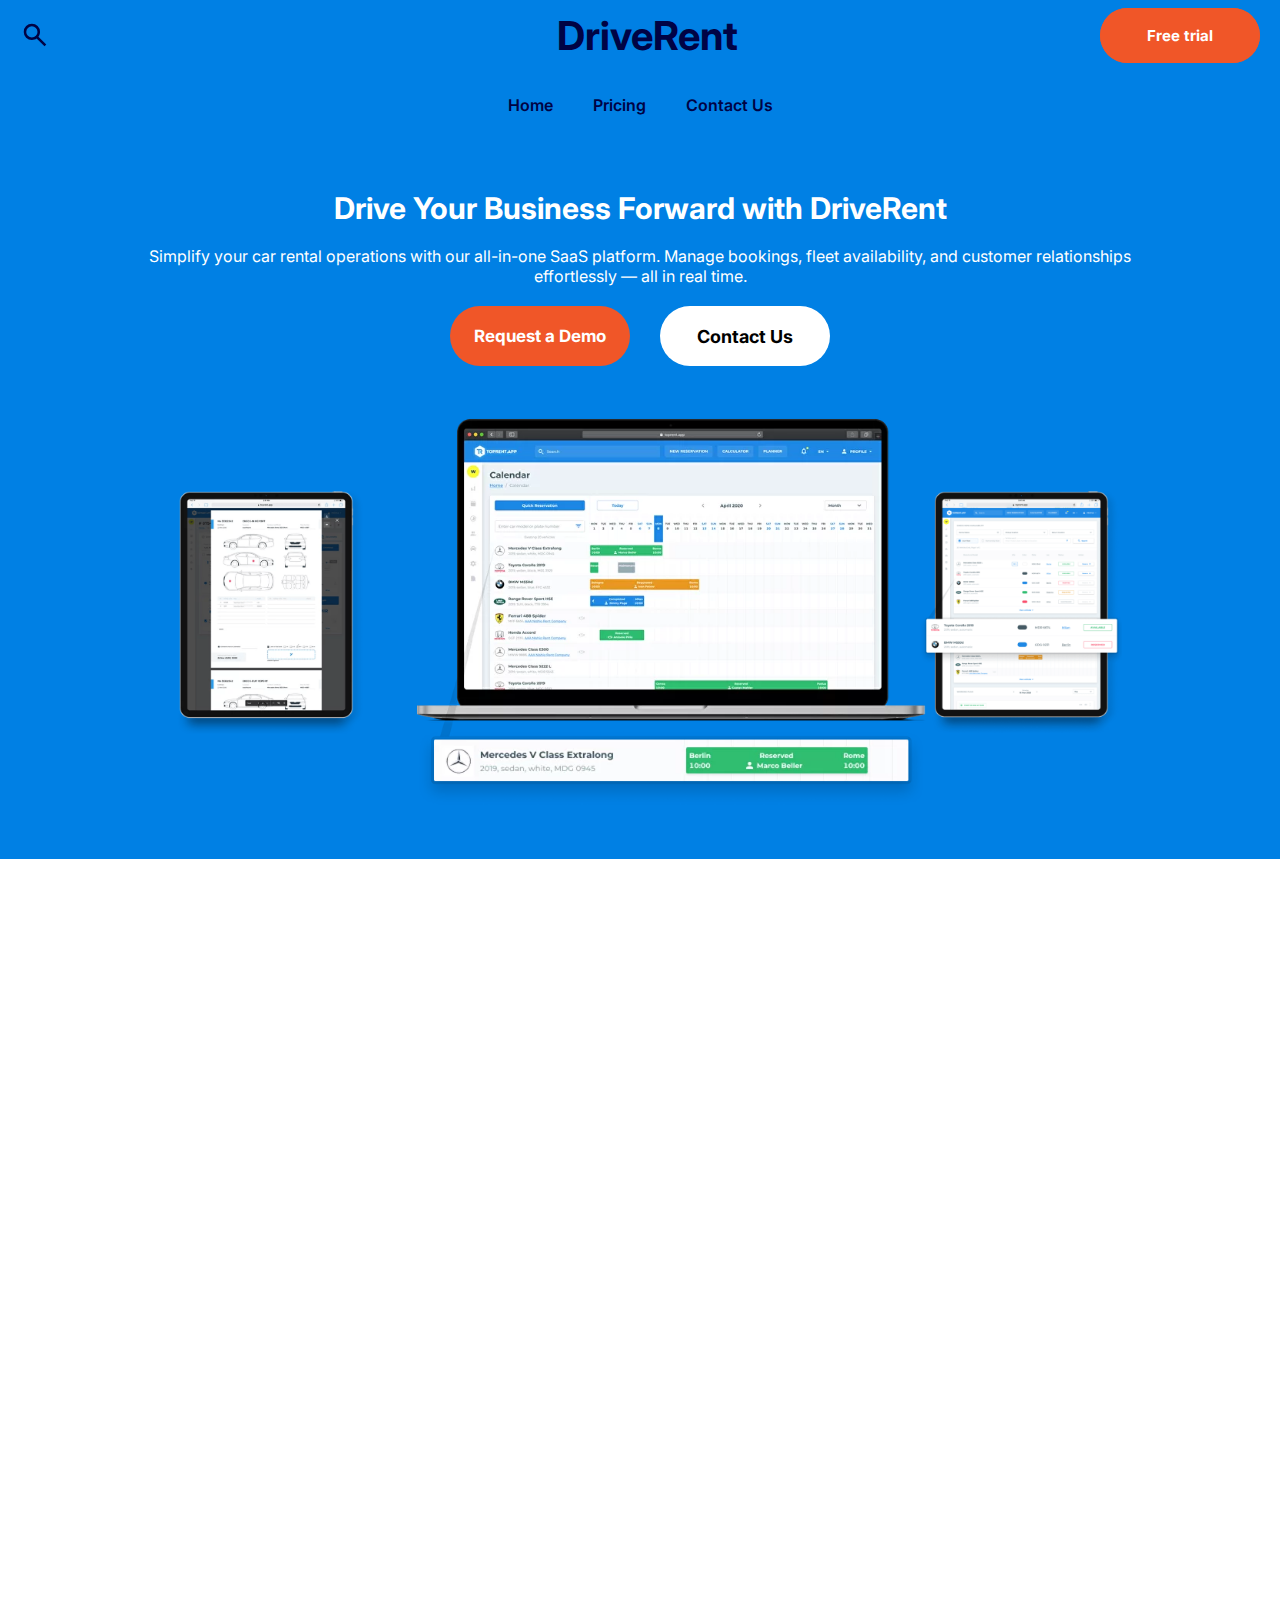
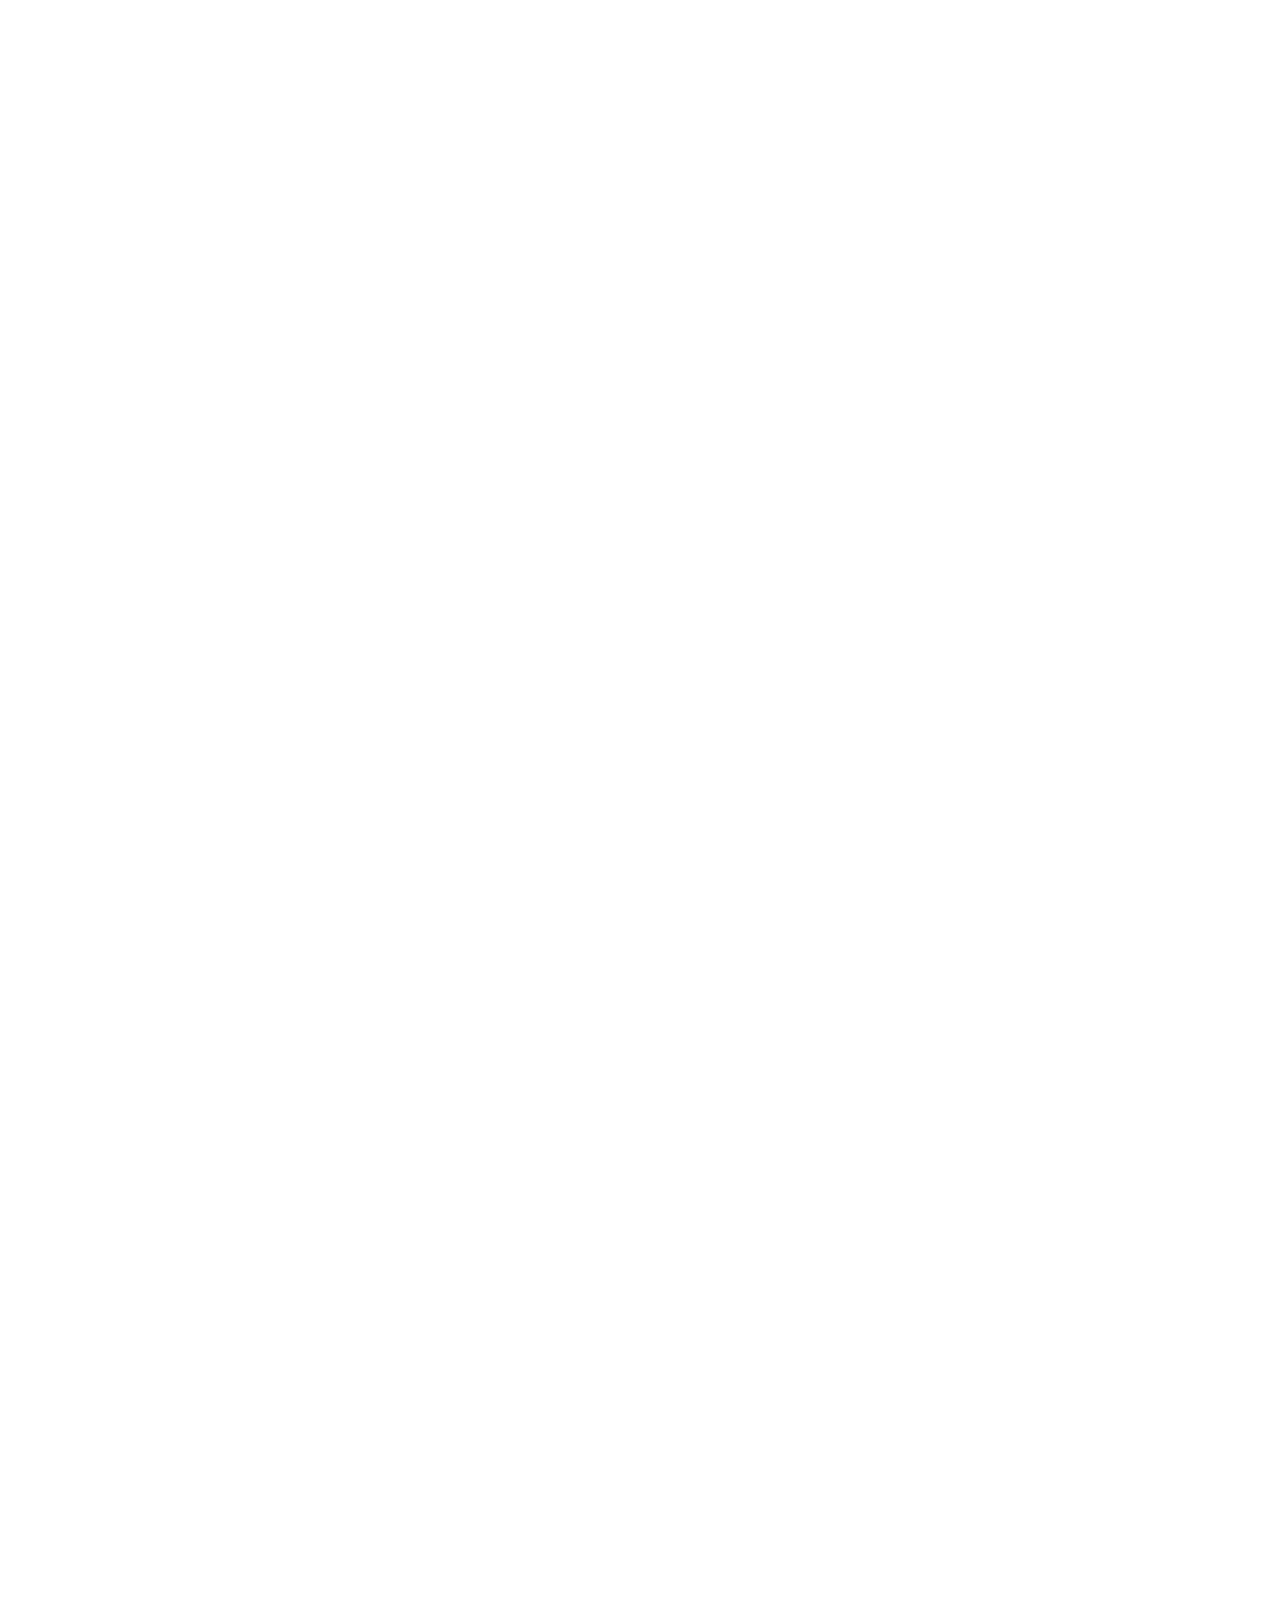
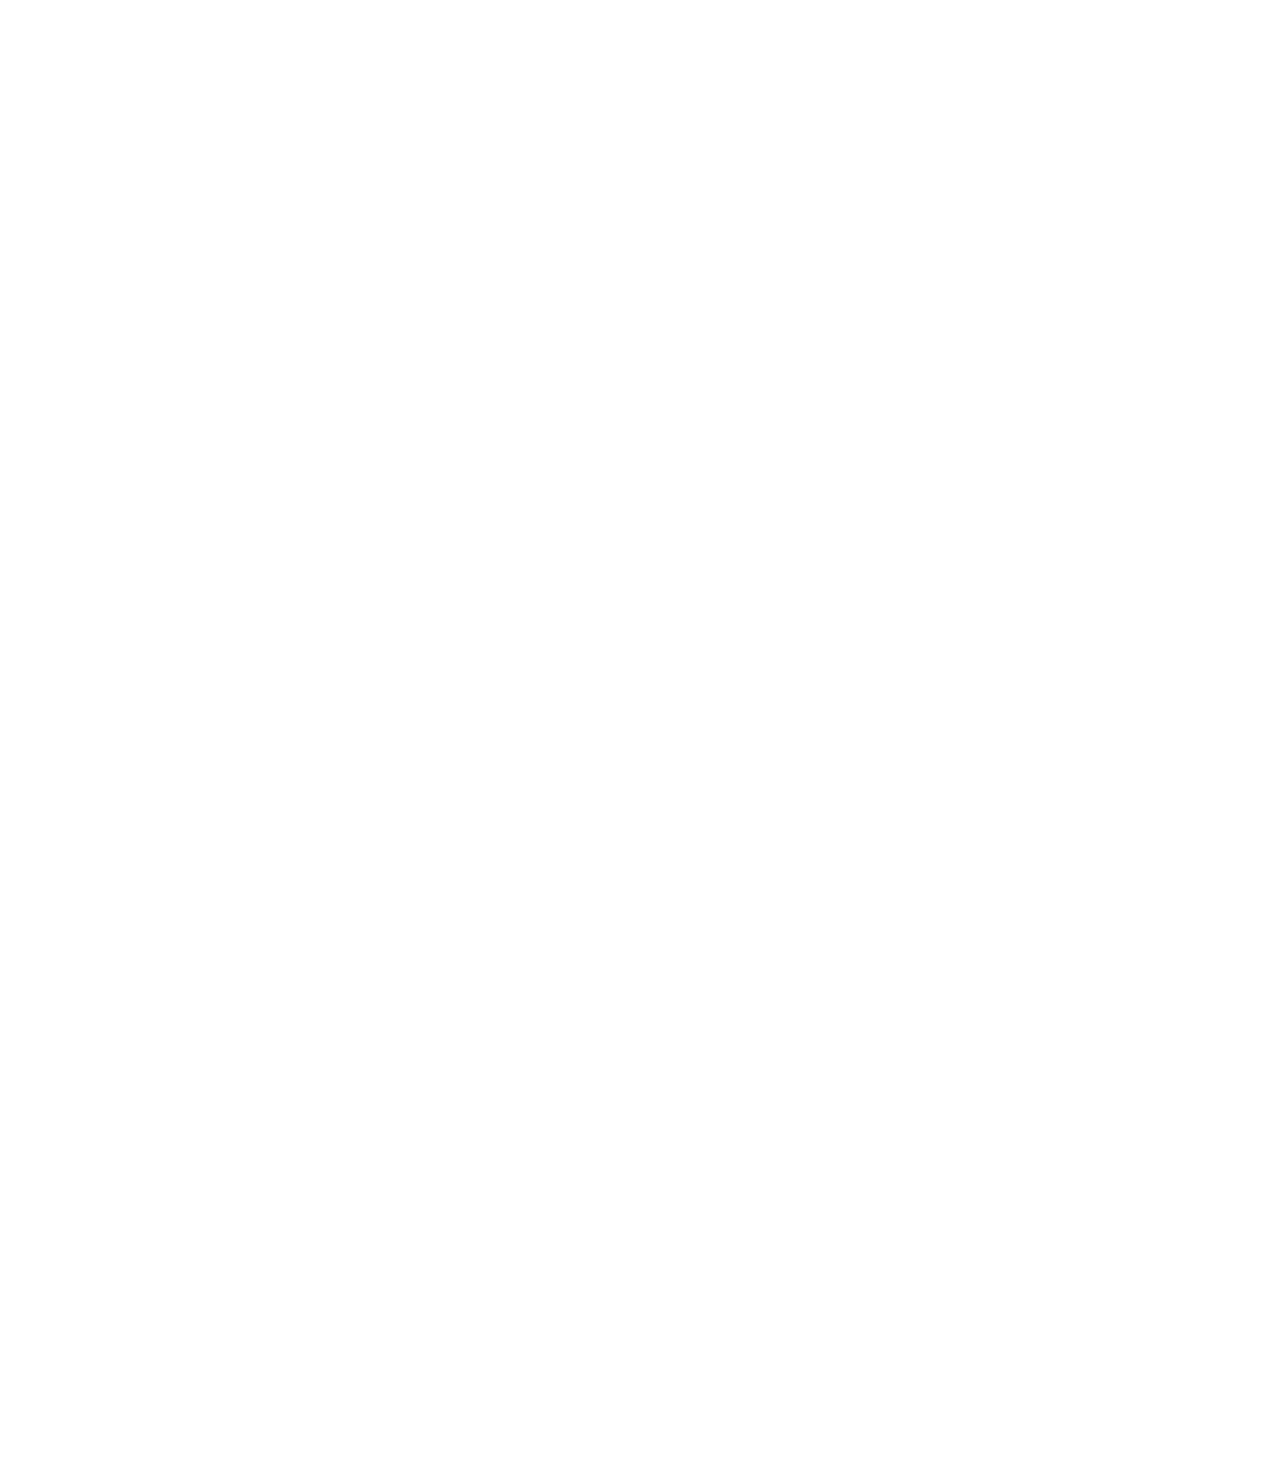
<file: index.html>
<!DOCTYPE html>
<html lang="en">
    <head>
        <meta charset="UTF-8">
        <meta name="viewport" content="width=device-width, initial-scale=1.0">
        <title>CAR RENTAL SYSTEM</title>
        <link rel="stylesheet" href="styles/variables.css">
         <link rel="stylesheet" href="styles/components.css">
        <link rel="stylesheet" href="styles/pages/index.css">
       
    </head>
    <body>
        <div class="container">
            <header>
                <div class="header width-1">
                    <nav>
                        <div class="logo">
                            <div class="icons">

                                <!-- Person profile -->

                                <!-- cart -->

                                <!-- Search -->
                                <svg xmlns="http://www.w3.org/2000/svg"
                                    height="24px"
                                    viewBox="0 -960 960 960" width="24px"
                                    fill="#000344"><path
                                        d="M784-120 532-372q-30 24-69 38t-83 14q-109 0-184.5-75.5T120-580q0-109 75.5-184.5T380-840q109 0 184.5 75.5T640-580q0 44-14 83t-38 69l252 252-56 56ZM380-400q75 0 127.5-52.5T560-580q0-75-52.5-127.5T380-760q-75 0-127.5 52.5T200-580q0 75 52.5 127.5T380-400Z" /></svg>

                            </div>
                            <div class="logo-center">
                                <h1 class="logo-title">DriveRent</h1>
                            </div>
                            <div class="icons icons-2">

                                <!-- Person profile -->
                                <div class="free-trial-button">
                                    <h1
                                        class="whatsaapp-text free-trial-button">Free
                                        trial</h1>
                                </div>
                                <!-- cart -->

                                <!-- Search -->
                                <svg class="search"
                                    xmlns="http://www.w3.org/2000/svg"
                                    height="24px" viewBox="0 -960 960 960"
                                    width="24px"
                                    fill="#000344"><path
                                        d="M784-120 532-372q-30 24-69 38t-83 14q-109 0-184.5-75.5T120-580q0-109 75.5-184.5T380-840q109 0 184.5 75.5T640-580q0 44-14 83t-38 69l252 252-56 56ZM380-400q75 0 127.5-52.5T560-580q0-75-52.5-127.5T380-760q-75 0-127.5 52.5T200-580q0 75 52.5 127.5T380-400Z" /></svg>

                            </div>
                        </div>
                        <input type="checkbox" id="sidebar-active" />
                        <label for="sidebar-active" class="open-sidebar-button">
                            <svg
                                xmlns="http://www.w3.org/2000/svg"
                                height="24px"
                                viewBox="0 -960 960 960"
                                width="24px"
                                fill="#000344"
                                class="menu-icon">
                                <path
                                    d="M120-240v-80h720v80H120Zm0-200v-80h720v80H120Zm0-200v-80h720v80H120Z" />
                            </svg>
                        </label>

                        <label id="overlay" for="sidebar-active"></label>
                        <div class="links-container">
                            <label for="sidebar-active"
                                class="close-sidebar-button">
                                <svg
                                    class="close-icon"
                                    xmlns="http://www.w3.org/2000/svg"
                                    height="24px"
                                    viewBox="0 -960 960 960"
                                    width="24px"
                                    fill="#000344">
                                    <path
                                        d="m256-200-56-56 224-224-224-224 56-56 224 224 224-224 56 56-224 224 224 224-56 56-224-224-224 224Z" />
                                </svg>
                            </label>

                            <a class="home-link" href="index.html">Home</a>
                            <a class="home-link" href="pricing.html">Pricing</a>
                            <a class="home-link" href="contact-us.html">Contact Us</a>

                        </div>

                    </nav> <!-- Navbar -->
                </div> <!-- header -->
            </header>
            <section class="hero-section">
                <div class="hero-section-text">
                    <h1 class="hero-section-title about-DriveRent-title">Drive
                        Your Business Forward
                        with DriveRent</h1>
                    <p class="hero-section-text-text about-DriveRent-text">
                        Simplify your car rental operations with our all-in-one
                        SaaS platform.
                        Manage bookings, fleet availability, and customer
                        relationships effortlessly — all in real time.
                    </p>
                    <div class="hero-section-buttons">
                        <div class="hero-section-demo-button">
                            <h1 class="hero-section-demo-button-title">Request a
                                Demo</h1>
                        </div>
                        <div class="hero-section-contact-us">
                            <h1 class="hero-section-contact-us-title">Contact
                                Us</h1></div>
                    </div>
                </div>
                <div class="hero-section-image">
                    <div class="hero-section-image-3">
                        <img src="assets/images/image-3.png" alt>
                    </div>
                    <div class="hero-section-image-1">
                        <img src="assets/images/image-1.webp" alt>
                    </div>
                    <div class="hero-section-image-2">
                        <img src="assets/images/image-2.png" alt>
                    </div>

                </div>
            </section>
            <section class="about-DriveRent">
                <div class="about-icon"><div class="line"></div>
                    <h1 class="about-icon-title">ABOUT DriveRent
                    </h1>
                </div>
                <h1 class="about-DriveRent-title">Transform Your Fleet
                    Management with Our Comprehensive Car Rental Management
                    Software</h1>
                <h1 class="about-DriveRent-title">Advanced Web-Based Car Rental
                    Booking Software for Modern Businesses</h1>
                <p class="about-DriveRent-text">Look no further than DriveRent
                    for all your car rental management software and solution
                    needs. Engineered for efficiency, our state-of-the-art
                    online platform automates key steps of the rental cycle for
                    modern car rental providers. With DriveRent, managing
                    bookings is effortless thanks to our intuitive reservation
                    software, which ensures smooth vehicle bookings, real-time
                    fleet availability tracking, and automated maintenance
                    scheduling.

                    Additionally, with robust features for efficient financial
                    management—including automated billing and detailed
                    reporting—our car rental booking software helps optimize
                    every aspect of your operations.</p>
                <h1 class="about-DriveRent-title">
                    Comprehensive Car Rental CRM and Business Management
                </h1>
                <p class="about-DriveRent-text">
                    Enhance your customer service with targeted interactions and
                    a rewarding loyalty program—built right into our CRM. Track
                    everything you rent—from cars to tools—using our all-in-one
                    rental management platform. Confidently run every part of
                    your rental business with our easy-to-use, scalable
                    platform. Everything runs smoothly and efficiently with our
                    auto rental software.
                </p>
                <h1 class="about-DriveRent-title">Secure and Scalable Rental
                    Solutions</h1>
                <p class="about-DriveRent-text">At DriveRent, data security is
                    a top priority. Your data is safe with us—our system uses
                    cutting-edge security and meets modern compliance standards.
                    Our software adapts to your ecosystem—plug it into your
                    internal processes or external partners with ease. Achieve
                    operational excellence without breaking the bank—our
                    software is built for affordability. With regular updates
                    and dedicated support, DriveRent keeps your rental solution
                    equipped with the latest features.</p>

                <h1 class="about-DriveRent-title">Transform Your Rental Business
                    Today</h1>
                <p class="about-DriveRent-text">Take control of your rental
                    operations with DriveRent’s all-in-one software solution.
                    Whether you have 5 vehicles or 500, our software delivers
                    the tools you need. Take the first step toward a more
                    efficient, customer-focused, and profitable rental system by
                    contacting us today. Transform your business with our
                    reservation system—make your customers happier and your
                    operations more efficient.</p>
            </section>
            <section class="trusted-brands-section">
                <h1 class="faq">Trusted by many</h1>
                <h1 class="faq-title">+200 Rental companies and brokers have chosen DriveRentapp</h1>
                <div class="trusted-brands-images">
                    <div class="trusted-brands-image">
                        <img src="assets/icons/1.png" alt="">
                    </div>
                      <div class="trusted-brands-image">
                        <img src="assets/icons/2.webp" alt="">
                    </div>
                      <div class="trusted-brands-image">
                        <img src="assets/icons/3.webp" alt="">
                    </div>
                      <div class="trusted-brands-image">
                        <img src="assets/icons/4.webp" alt="">
                    </div>
                      <div class="trusted-brands-image">
                        <img src="assets/icons/5.webp" alt="">
                    </div>
                      <div class="trusted-brands-image">
                        <img src="assets/icons/6.webp" alt="">
                    </div>
                      <div class="trusted-brands-image">
                        <img src="assets/icons/7.webp" alt="">
                    </div>
                      <div class="trusted-brands-image">
                        <img src="assets/icons/8.webp" alt="">
                    </div>
                      <div class="trusted-brands-image">
                        <img src="assets/icons/9.png" alt="">
                    </div>
                      <div class="trusted-brands-image">
                        <img src="assets/icons/10.png" alt="">
                    </div>
                      <div class="trusted-brands-image">
                        <img src="assets/icons/11.png" alt="">
                    </div>
                      <div class="trusted-brands-image">
                        <img src="assets/icons/12.png" alt="">
                    </div>
                </div>
            </section>
            <section class="faq-section">
                <h1 class="faq">FAQ</h1>
                <h1 class="faq-title">Question-answer</h1>
                <div class="faq-content">
                    <div class="faq-group-1">
                        <div class="question-design-answer">
                            <div class="question-design">
                                <h1 class="question-title">What guarantee of
                                    data security?</h1>
                                <span class="plus-icon">+</span>
                            </div>
                            <div class="answer-design">
                                <p class="answer-design-text">
                                    The engineers have developed DriveRent in
                                    order to
                                    immediately guarantee maximum safety. Your
                                    data
                                    travels in encrypted mode, using standard
                                    technologies which guarantee security
                                    comparable
                                    to that of bank connections. Furthermore,
                                    your
                                    data resides in a database dedicated to you
                                    to
                                    which access is permitted only to the
                                    administrator.
                                </p>
                            </div>
                        </div>

                        <div class="question-design-answer">
                            <div class="question-design">
                                <h1 class="question-title">How long is the free
                                    version?</h1>
                                <span class="plus-icon">+</span>
                            </div>
                            <div class="answer-design">
                                <p class="answer-design-text">
                                    DriveRent.app is the only solution on the
                                    rental software market with an unlimited
                                    free version. We will be happy if, thanks to
                                    us, you grow, multiply your fleet and want
                                    to subscribe to the paid version with
                                    advanced features.

                                </p>
                            </div>
                        </div>

                        <div class="question-design-answer">
                            <div class="question-design">
                                <h1 class="question-title">How to transfer data
                                    from another database without loss?</h1>
                                <span class="plus-icon">+</span>
                            </div>
                            <div class="answer-design">
                                <p class="answer-design-text">
                                    DriveRent.app has a convenient import
                                    system.
                                    But if you want, you can provide us with a
                                    database of your cars, your customers and
                                    your orders and we will quickly import it.
                                    Just write to import@DriveRent.app

                                </p>
                            </div>
                        </div>

                        <div class="question-design-answer">
                            <div class="question-design">
                                <h1 class="question-title">After paying, can I
                                    go back to the free version?</h1>
                                <span class="plus-icon">+</span>
                            </div>
                            <div class="answer-design">
                                <p class="answer-design-text">
                                    Naturally. Once your paid monthly
                                    subscription ends, you can go back to the
                                    free version without any loss.
                                </p>
                            </div>
                        </div>

                    </div>
                    <div class="faq-group-2">
                        <div class="question-design-answer">
                            <div class="question-design">
                                <h1 class="question-title">With which devices
                                    can I use DriveRent?</h1>
                                <span class="plus-icon">+</span>
                            </div>
                            <div class="answer-design">
                                <p class="answer-design-text">
                                    Thanks to the responsive design, it is
                                    compatible with any device that has an
                                    Internet connection such as a smartphone,
                                    tablet, Mac or PC.

                                </p>
                            </div>
                        </div>

                        <div class="question-design-answer">
                            <div class="question-design">
                                <h1 class="question-title">In how many languages
                                    ​​can I generate contracts?</h1>
                                <span class="plus-icon">+</span>
                            </div>
                            <div class="answer-design">
                                <p class="answer-design-text">
                                    DriveRent.app is the only management
                                    software
                                    on the market that allows you to have
                                    contracts in 9 languages ​​(Italian,
                                    English, French, Russian, Spanish, German,
                                    Portuguese, Arabic and Hebrew) in just a few
                                    clicks.

                                </p>
                            </div>
                        </div>

                        <div class="question-design-answer">
                            <div class="question-design">
                                <h1 class="question-title">Can I cancel my
                                    subscription at any time?</h1>
                                <span class="plus-icon">+</span>
                            </div>
                            <div class="answer-design">
                                <p class="answer-design-text">
                                    Yes, you can cancel every month or every
                                    year, depending on the subscription you
                                    choose.
                                </p>
                            </div>
                        </div>

                        <div class="question-design-answer">
                            <div class="question-design">
                                <h1 class="question-title">Who will own the
                                    data?</h1>
                                <span class="plus-icon">+</span>
                            </div>
                            <div class="answer-design">
                                <p class="answer-design-text">
                                    The data is owned by the customer. Upon
                                    termination, we will provide ALL DATA to the
                                    customer in a human readable format such as
                                    SQL or CSV.

                                </p>
                            </div>
                        </div>
                    </div>
                </div>

            </section>
            <section class="free-trial">
                <div class="free-trial-design">
                    <div class="free-trial-text">
                        <h1 class="free-trial-title">Use DriveRent for
                            free!</h1>
                        <p class="free-trial-sub-title">Come to the next level
                            of management rental company</p>
                        <p class="free-trial-call-now">CALL US NOW: +212 615 939
                            931</p>
                        <div class="free-trial-buttons">
                            <div class="Start-Free-Trial-button">
                                <h1 class="Start-Free-Trial-text">Start Free
                                    Trial</h1>
                            </div>
                            <div class="Call-back-button ">
                                <h1 class="Call-back-text ">Call back</h1>
                            </div>
                        </div>
                    </div>
                    <div class="car-image">
                        <img class="car-image-1" src="assets/images/car-1.png"
                            alt>
                    </div>
                </div>
            </section>
            <footer>
                <div class="footer-container">
                    <div class="informations">
                        <h1 class="footer-title">Contacts</h1>
                        <div class="informations-content">
                            <div class="phone-email">
                                <div class="phone footer-title">
                                    <h1 class="footer-title">PHONE</h1>
                                    <h1 class="number footer-text">+ 212 615 939
                                        931</h1>
                                    <h1 class="number footer-text">+ 212 612 462
                                        982</h1>
                                </div>
                                <div class="email footer-title">
                                    <h1 class="footer-title">EMAIL</h1>
                                    <h1
                                        class="number footer-text">info@DriveRent</h1>

                                </div>
                            </div>
                            <div class="address footer-title">
                                <h1 class="footer-title">ADDRESS</h1>
                                <h1 class="number footer-bold-text">SAFI
                                    Yocode</h1>
                                <h1 class="number footer-text">Avenue sidi
                                    Mohamed
                                    Ben
                                    Abdellah</h1>
                                <h1 class="number footer-text">00123 safi</h1>
                                <h1 class="number footer-text">N 21323</h1>
                            </div>
                        </div>

                        <div class="whatsapp-button">
                            <h1 class="whatsaapp-text">WhatsApp</h1>
                        </div>
                    </div>
                    <div class="navigation-footer">
                        <h1 class="footer-title">Navigation</h1>
                        <div class="navigation-pages">
                            <div class="left-side-navigation-pages">
                                <div class="page-title">Features</div>
                                <div class="page-title">Prices</div>
                                <div class="page-title">Contacts</div>
                                <div class="page-title">Payment methods</div>
                            </div>
                            <div class="right-side-navigation-pages">
                                <div class="page-title">Updates</div>
                                <div class="page-title">About company</div>
                                <div class="page-title">About Us</div>
                                <div class="page-title">Privacy Policy</div>
                            </div>
                        </div>

                        <div class="footer-icons">
                            <div class="facebook-icon"></div>
                        </div>
                    </div>
                    <div class="footer-about">
                        <div class="footer-title">About</div>
                        <div class="footer-text ">
                            DriveRent is a modern car rental system that makes
                            booking and managing vehicles fast and easy.
                            Designed
                            for both users and fleet owners, it offers a
                            seamless,
                            reliable rental experience.
                        </div>

                        <div class="footer-image">
                            <img src="assets/images/map.png"
                                class="footer-image" alt="our location">
                        </div>
                    </div>
                </div>
                <div class="copy-rights">© DriveRent 2025 - All rights
                    reserved</div>
            </footer>
        </div>
        <script src="scripts/main.js"></script>
    </body>
</html>
</file>
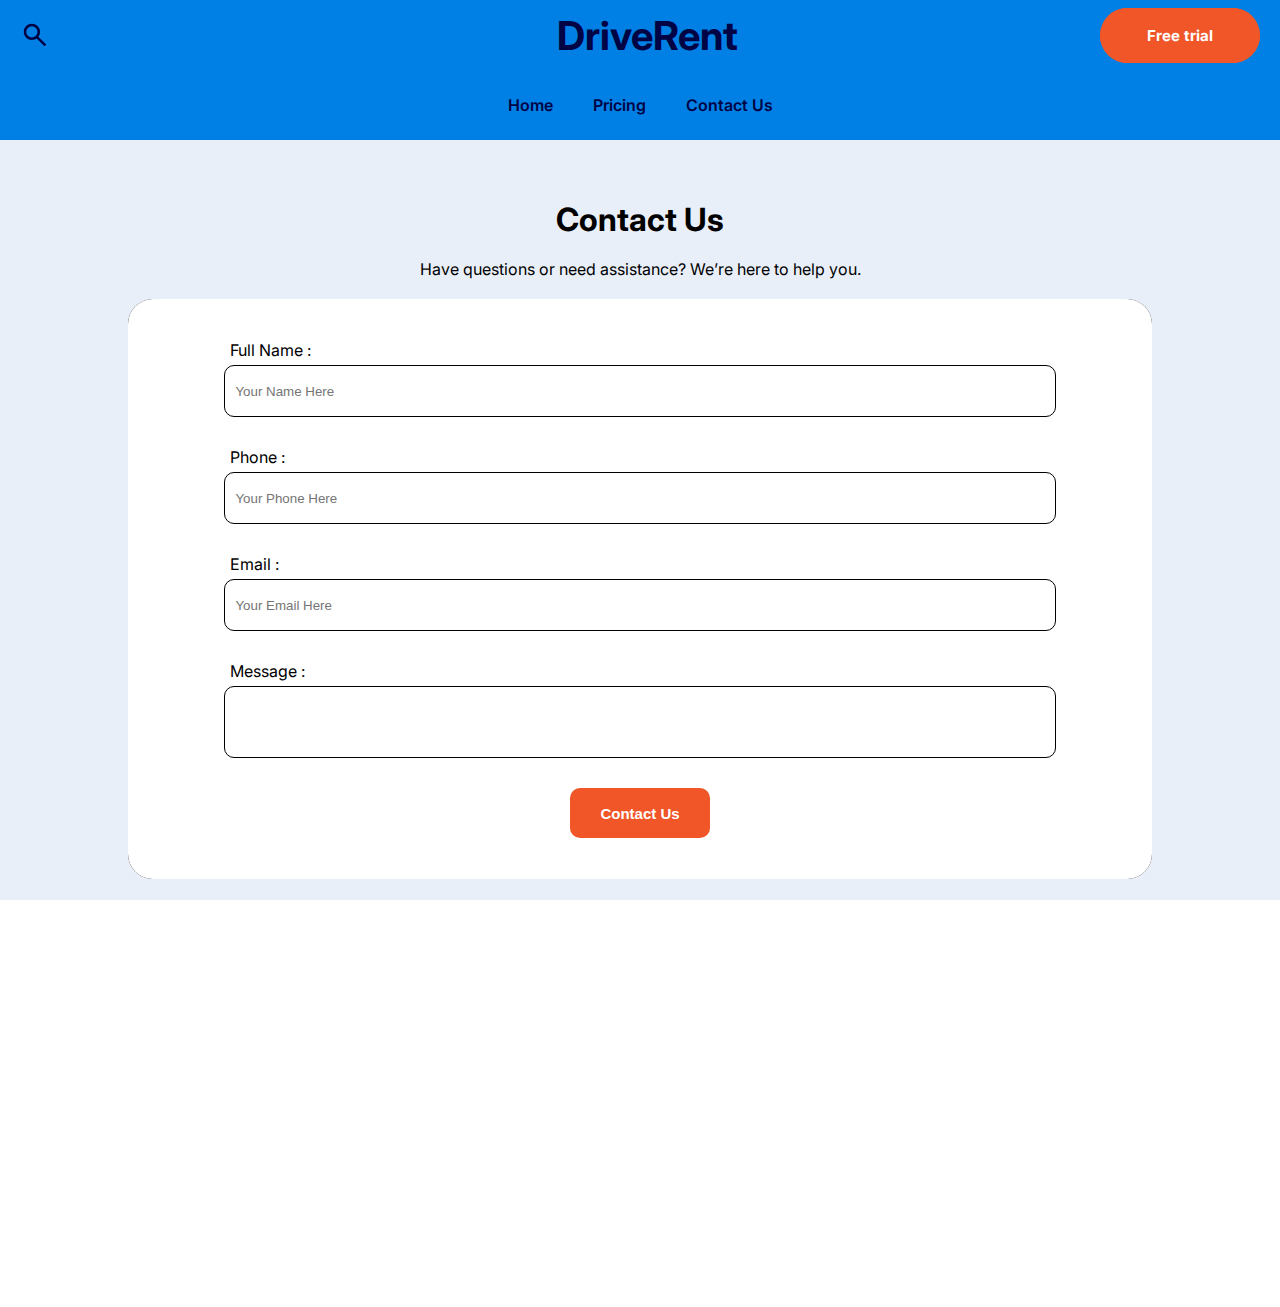
<file: contact-us.html>
<!DOCTYPE html>
<html lang="en">
    <head>
        <meta charset="UTF-8">
        <meta name="viewport" content="width=device-width, initial-scale=1.0">
        <title>Contact Us</title>
        <link rel="stylesheet" href="styles/variables.css">
        <link rel="stylesheet" href="styles/components.css">
        <link rel="stylesheet" href="styles/pages/contact-us.css">
        <link rel="stylesheet" href="styles/pages/index.css">

    </head>
    <body>
        <div class="container">

            <header>
                <div class="header width-1">
                    <nav>
                        <div class="logo">
                            <div class="icons">

                                <!-- Person profile -->

                                <!-- cart -->

                                <!-- Search -->
                                <svg xmlns="http://www.w3.org/2000/svg"
                                    height="24px"
                                    viewBox="0 -960 960 960" width="24px"
                                    fill="#000344"><path
                                        d="M784-120 532-372q-30 24-69 38t-83 14q-109 0-184.5-75.5T120-580q0-109 75.5-184.5T380-840q109 0 184.5 75.5T640-580q0 44-14 83t-38 69l252 252-56 56ZM380-400q75 0 127.5-52.5T560-580q0-75-52.5-127.5T380-760q-75 0-127.5 52.5T200-580q0 75 52.5 127.5T380-400Z" /></svg>

                            </div>
                            <div class="logo-center">
                                <h1 class="logo-title">DriveRent</h1>
                            </div>
                            <div class="icons icons-2">

                                <!-- Person profile -->
                                <div class="free-trial-button">
                                    <h1
                                        class="whatsaapp-text free-trial-button">Free
                                        trial</h1>
                                </div>
                                <!-- cart -->

                                <!-- Search -->
                                <svg class="search"
                                    xmlns="http://www.w3.org/2000/svg"
                                    height="24px" viewBox="0 -960 960 960"
                                    width="24px"
                                    fill="#000344"><path
                                        d="M784-120 532-372q-30 24-69 38t-83 14q-109 0-184.5-75.5T120-580q0-109 75.5-184.5T380-840q109 0 184.5 75.5T640-580q0 44-14 83t-38 69l252 252-56 56ZM380-400q75 0 127.5-52.5T560-580q0-75-52.5-127.5T380-760q-75 0-127.5 52.5T200-580q0 75 52.5 127.5T380-400Z" /></svg>

                            </div>
                        </div>
                        <input type="checkbox" id="sidebar-active" />
                        <label for="sidebar-active" class="open-sidebar-button">
                            <svg
                                xmlns="http://www.w3.org/2000/svg"
                                height="24px"
                                viewBox="0 -960 960 960"
                                width="24px"
                                fill="#000344"
                                class="menu-icon">
                                <path
                                    d="M120-240v-80h720v80H120Zm0-200v-80h720v80H120Zm0-200v-80h720v80H120Z" />
                            </svg>
                        </label>

                        <label id="overlay" for="sidebar-active"></label>
                        <div class="links-container">
                            <label for="sidebar-active"
                                class="close-sidebar-button">
                                <svg
                                    class="close-icon"
                                    xmlns="http://www.w3.org/2000/svg"
                                    height="24px"
                                    viewBox="0 -960 960 960"
                                    width="24px"
                                    fill="#000344">
                                    <path
                                        d="m256-200-56-56 224-224-224-224 56-56 224 224 224-224 56 56-224 224 224 224-56 56-224-224-224 224Z" />
                                </svg>
                            </label>

                            <a class="home-link" href="index.html">Home</a>
                            <a class="home-link" href="pricing.html">Pricing</a>
                            <a class="home-link" href="contact-us.html">Contact
                                Us</a>

                        </div>

                    </nav> <!-- Navbar -->
                </div> <!-- header -->
            </header>
            <section class="first-contact-us-section">
                <h1>Contact Us</h1>
                <p>Have questions or need assistance? We’re here to help
                    you.</p>
                <div class="wrapper-form">
                    <form action="post">
                        <div class="wrapper-input">
                            <label for="text" class="label">Full Name :</label>
                            <input type="text" placeholder="Your Name Here"
                                required>
                        </div>
                        <div class="wrapper-input">
                            <label for="text" class="label">Phone :</label>
                            <input type="number" placeholder="Your Phone Here"
                                required>
                        </div>
                        <div class="wrapper-input">
                            <label for="text" class="label">Email :</label>
                            <input type="email" placeholder="Your Email Here"
                                required>
                        </div>
                        <div class="wrapper-input">
                            <label for="message" class="label">Message :</label>
                            <input type="text" class="message" >
                        </div>

                        <button class="submit-button" type="submit">Contact
                            Us</button>
                    </form>
                </div>
            </section>
            <footer>
                <div class="footer-container">
                    <div class="informations">
                        <h1 class="footer-title">Contacts</h1>
                        <div class="informations-content">
                            <div class="phone-email">
                                <div class="phone footer-title">
                                    <h1 class="footer-title">PHONE</h1>
                                    <h1 class="number footer-text">+ 212 615 939
                                        931</h1>
                                    <h1 class="number footer-text">+ 212 612 462
                                        982</h1>
                                </div>
                                <div class="email footer-title">
                                    <h1 class="footer-title">EMAIL</h1>
                                    <h1
                                        class="number footer-text">info@DriveRent</h1>

                                </div>
                            </div>
                            <div class="address footer-title">
                                <h1 class="footer-title">ADDRESS</h1>
                                <h1 class="number footer-bold-text">SAFI
                                    Yocode</h1>
                                <h1 class="number footer-text">Avenue sidi
                                    Mohamed
                                    Ben
                                    Abdellah</h1>
                                <h1 class="number footer-text">00123 safi</h1>
                                <h1 class="number footer-text">N 21323</h1>
                            </div>
                        </div>

                        <div class="whatsapp-button">
                            <h1 class="whatsaapp-text">WhatsApp</h1>
                        </div>
                    </div>
                    <div class="navigation-footer">
                        <h1 class="footer-title">Navigation</h1>
                        <div class="navigation-pages">
                            <div class="left-side-navigation-pages">
                                <div class="page-title">Features</div>
                                <div class="page-title">Prices</div>
                                <div class="page-title">Contacts</div>
                                <div class="page-title">Payment methods</div>
                            </div>
                            <div class="right-side-navigation-pages">
                                <div class="page-title">Updates</div>
                                <div class="page-title">About company</div>
                                <div class="page-title">About Us</div>
                                <div class="page-title">Privacy Policy</div>
                            </div>
                        </div>

                        <div class="footer-icons">
                            <div class="facebook-icon"></div>
                        </div>
                    </div>
                    <div class="footer-about">
                        <div class="footer-title">About</div>
                        <div class="footer-text ">
                            DriveRent is a modern car rental system that makes
                            booking and managing vehicles fast and easy.
                            Designed
                            for both users and fleet owners, it offers a
                            seamless,
                            reliable rental experience.
                        </div>

                        <div class="footer-image">
                            <img src="assets/images/map.png"
                                class="footer-image" alt="our location">
                        </div>
                    </div>
                </div>
                <div class="copy-rights">© DriveRent 2025 - All rights
                    reserved</div>
            </footer>
        </div>
    </body>
</html>
</file>
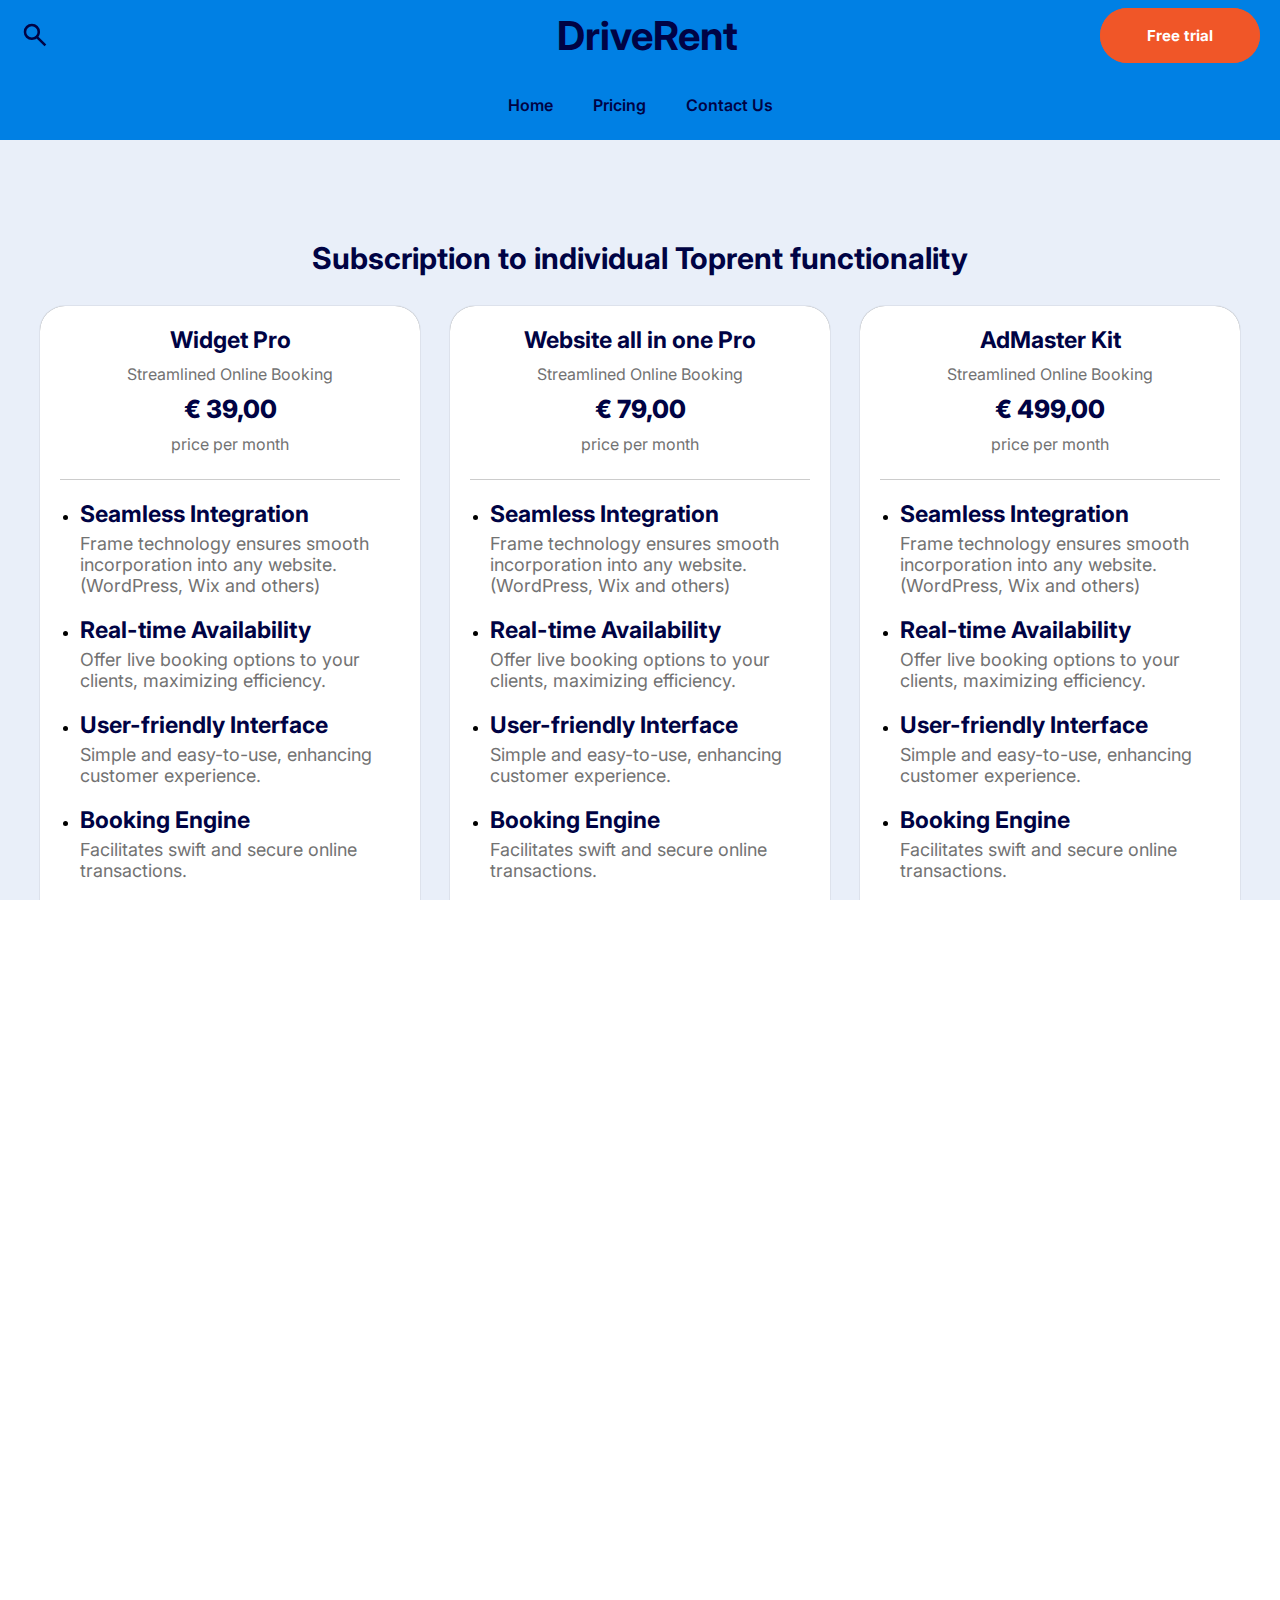
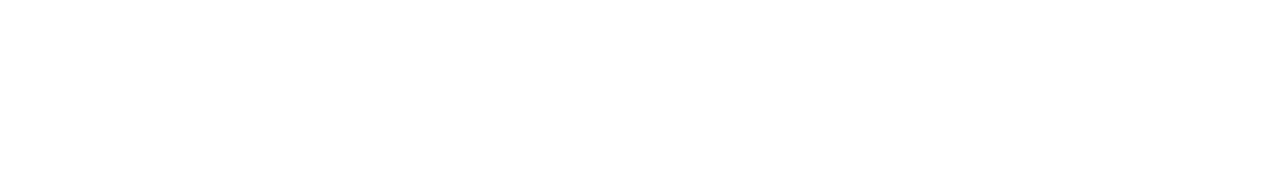
<file: pricing.html>
<!DOCTYPE html>
<html lang="en">
    <head>
        <meta charset="UTF-8">
        <meta name="viewport" content="width=device-width, initial-scale=1.0">
        <title>pricing</title>
        <link rel="stylesheet" href="styles/variables.css">
        <link rel="stylesheet" href="styles/components.css">
        <link rel="stylesheet" href="styles/pages/index.css">
        <link rel="stylesheet" href="styles/pages/pricing.css">

    </head>
    <body>
        <div class="container">

            <header>
                <div class="header width-1">
                    <nav>
                        <div class="logo">
                            <div class="icons">

                                <!-- Person profile -->

                                <!-- cart -->

                                <!-- Search -->
                                <svg xmlns="http://www.w3.org/2000/svg"
                                    height="24px"
                                    viewBox="0 -960 960 960" width="24px"
                                    fill="#000344"><path
                                        d="M784-120 532-372q-30 24-69 38t-83 14q-109 0-184.5-75.5T120-580q0-109 75.5-184.5T380-840q109 0 184.5 75.5T640-580q0 44-14 83t-38 69l252 252-56 56ZM380-400q75 0 127.5-52.5T560-580q0-75-52.5-127.5T380-760q-75 0-127.5 52.5T200-580q0 75 52.5 127.5T380-400Z" /></svg>

                            </div>
                            <div class="logo-center">
                                <h1 class="logo-title">DriveRent</h1>
                            </div>
                            <div class="icons icons-2">

                                <!-- Person profile -->
                                <div class="free-trial-button">
                                    <h1
                                        class="whatsaapp-text free-trial-button">Free
                                        trial</h1>
                                </div>
                                <!-- cart -->

                                <!-- Search -->
                                <svg class="search"
                                    xmlns="http://www.w3.org/2000/svg"
                                    height="24px" viewBox="0 -960 960 960"
                                    width="24px"
                                    fill="#000344"><path
                                        d="M784-120 532-372q-30 24-69 38t-83 14q-109 0-184.5-75.5T120-580q0-109 75.5-184.5T380-840q109 0 184.5 75.5T640-580q0 44-14 83t-38 69l252 252-56 56ZM380-400q75 0 127.5-52.5T560-580q0-75-52.5-127.5T380-760q-75 0-127.5 52.5T200-580q0 75 52.5 127.5T380-400Z" /></svg>

                            </div>
                        </div>
                        <input type="checkbox" id="sidebar-active" />
                        <label for="sidebar-active" class="open-sidebar-button">
                            <svg
                                xmlns="http://www.w3.org/2000/svg"
                                height="24px"
                                viewBox="0 -960 960 960"
                                width="24px"
                                fill="#000344"
                                class="menu-icon">
                                <path
                                    d="M120-240v-80h720v80H120Zm0-200v-80h720v80H120Zm0-200v-80h720v80H120Z" />
                            </svg>
                        </label>

                        <label id="overlay" for="sidebar-active"></label>
                        <div class="links-container">
                            <label for="sidebar-active"
                                class="close-sidebar-button">
                                <svg
                                    class="close-icon"
                                    xmlns="http://www.w3.org/2000/svg"
                                    height="24px"
                                    viewBox="0 -960 960 960"
                                    width="24px"
                                    fill="#000344">
                                    <path
                                        d="m256-200-56-56 224-224-224-224 56-56 224 224 224-224 56 56-224 224 224 224-56 56-224-224-224 224Z" />
                                </svg>
                            </label>

                            <a class="home-link" href="index.html">Home</a>
                            <a class="home-link" href="pricing.html">Pricing</a>
                            <a class="home-link" href="contact-us.html">Contact
                                Us</a>

                        </div>

                    </nav> <!-- Navbar -->
                </div> <!-- header -->
            </header>
            <section class="first-pricing-section">
                <h1 class="first-pricing-section-title">Subscription to
                    individual Toprent functionality</h1>
                <div class="pricing-tables">
                    <div class="table-pricing-1">
                        <div class="table-pricing-1-header">
                            <h1 class="table-pricing-1-header-title">Widget
                                Pro</h1>
                            <p class="table-pricing-1-header-text">Streamlined
                                Online Booking</p>
                            <h1 class="table-pricing-1-header-price">€
                                39,00</h1>
                            <p class="table-pricing-1-header-text">price per
                                month</p>
                        </div>
                        <div class="table-pricing-1-features">
                            <ul>
                                <li><h1>Seamless Integration</h1>
                                    <p>Frame technology ensures smooth
                                        incorporation into any website.
                                        (WordPress, Wix and others)

                                    </p>
                                </li>
                                <li><h1>Real-time Availability</h1>
                                    <p>Offer live booking options to your
                                        clients, maximizing efficiency.

                                    </p>
                                </li>
                                <li><h1>User-friendly Interface</h1>
                                    <p>Simple and easy-to-use, enhancing
                                        customer experience.

                                    </p>
                                </li>
                                <li><h1>Booking Engine</h1>
                                    <p>Facilitates swift and secure online
                                        transactions.
                                    </p>
                                </li>
                                <li><h1>Online payment</h1>
                                    <p>Accept online payment by credit card
                                        without installing other solutions.

                                    </p>
                                </li>
                                <li><h1>Monthly Flexibility</h1>
                                    <p>Easy monthly subscription for convenience
                                        and adaptability.
                                    </p>
                                </li>
                            </ul>
                        </div>
                        <div class="table-pricing-1-buttons">
                            <div class="table-pricing-1-buttons-subscribe">Subscribe</div>
                            <div class="table-pricing-1-buttons-see-exemple">See example</div>
                        </div>

                        
                    </div>
                    <div class="table-pricing-1">
                        <div class="table-pricing-1-header">
                            <h1 class="table-pricing-1-header-title">Website all in one                              Pro</h1>
                            <p class="table-pricing-1-header-text">Streamlined
                                Online Booking</p>
                            <h1 class="table-pricing-1-header-price">€
                                79,00</h1>
                            <p class="table-pricing-1-header-text">price per
                                month</p>
                        </div>
                        <div class="table-pricing-1-features">
                            <ul>
                                <li><h1>Seamless Integration</h1>
                                    <p>Frame technology ensures smooth
                                        incorporation into any website.
                                        (WordPress, Wix and others)

                                    </p>
                                </li>
                                <li><h1>Real-time Availability</h1>
                                    <p>Offer live booking options to your
                                        clients, maximizing efficiency.

                                    </p>
                                </li>
                                <li><h1>User-friendly Interface</h1>
                                    <p>Simple and easy-to-use, enhancing
                                        customer experience.

                                    </p>
                                </li>
                                <li><h1>Booking Engine</h1>
                                    <p>Facilitates swift and secure online
                                        transactions.
                                    </p>
                                </li>
                                <li><h1>Online payment</h1>
                                    <p>Accept online payment by credit card
                                        without installing other solutions.

                                    </p>
                                </li>
                                <li><h1>Monthly Flexibility</h1>
                                    <p>Easy monthly subscription for convenience
                                        and adaptability.
                                    </p>
                                </li>
                            </ul>
                        </div>
                        <div class="table-pricing-1-buttons">
                            <div class="table-pricing-1-buttons-subscribe-center">Subscribe</div>
                            <div class="table-pricing-1-buttons-see-exemple">See example</div>
                        </div>

                        
                    </div>

                    <div class="table-pricing-1">
                        <div class="table-pricing-1-header">
                            <h1 class="table-pricing-1-header-title">AdMaster Kit
                                </h1>
                            <p class="table-pricing-1-header-text">Streamlined
                                Online Booking</p>
                            <h1 class="table-pricing-1-header-price">€
                                499,00</h1>
                            <p class="table-pricing-1-header-text">price per
                                month</p>
                        </div>
                        <div class="table-pricing-1-features">
                            <ul>
                                <li><h1>Seamless Integration</h1>
                                    <p>Frame technology ensures smooth
                                        incorporation into any website.
                                        (WordPress, Wix and others)

                                    </p>
                                </li>
                                <li><h1>Real-time Availability</h1>
                                    <p>Offer live booking options to your
                                        clients, maximizing efficiency.

                                    </p>
                                </li>
                                <li><h1>User-friendly Interface</h1>
                                    <p>Simple and easy-to-use, enhancing
                                        customer experience.

                                    </p>
                                </li>
                                <li><h1>Booking Engine</h1>
                                    <p>Facilitates swift and secure online
                                        transactions.
                                    </p>
                                </li>
                                <li><h1>Online payment</h1>
                                    <p>Accept online payment by credit card
                                        without installing other solutions.

                                    </p>
                                </li>
                                <li><h1>Monthly Flexibility</h1>
                                    <p>Easy monthly subscription for convenience
                                        and adaptability.
                                    </p>
                                </li>
                            </ul>
                        </div>
                        <div class="table-pricing-1-buttons">
                            <div class="table-pricing-1-buttons-subscribe">Subscribe</div>
                            <div class="table-pricing-1-buttons-see-exemple">See example</div>
                        </div>

                        
                    </div>

                </div>
            </section>
            <footer>
                <div class="footer-container">
                    <div class="informations">
                        <h1 class="footer-title">Contacts</h1>
                        <div class="informations-content">
                            <div class="phone-email">
                                <div class="phone footer-title">
                                    <h1 class="footer-title">PHONE</h1>
                                    <h1 class="number footer-text">+ 212 615 939
                                        931</h1>
                                    <h1 class="number footer-text">+ 212 612 462
                                        982</h1>
                                </div>
                                <div class="email footer-title">
                                    <h1 class="footer-title">EMAIL</h1>
                                    <h1
                                        class="number footer-text">info@DriveRent</h1>

                                </div>
                            </div>
                            <div class="address footer-title">
                                <h1 class="footer-title">ADDRESS</h1>
                                <h1 class="number footer-bold-text">SAFI
                                    Yocode</h1>
                                <h1 class="number footer-text">Avenue sidi
                                    Mohamed
                                    Ben
                                    Abdellah</h1>
                                <h1 class="number footer-text">00123 safi</h1>
                                <h1 class="number footer-text">N 21323</h1>
                            </div>
                        </div>

                        <div class="whatsapp-button">
                            <h1 class="whatsaapp-text">WhatsApp</h1>
                        </div>
                    </div>
                    <div class="navigation-footer">
                        <h1 class="footer-title">Navigation</h1>
                        <div class="navigation-pages">
                            <div class="left-side-navigation-pages">
                                <div class="page-title">Features</div>
                                <div class="page-title">Prices</div>
                                <div class="page-title">Contacts</div>
                                <div class="page-title">Payment methods</div>
                            </div>
                            <div class="right-side-navigation-pages">
                                <div class="page-title">Updates</div>
                                <div class="page-title">About company</div>
                                <div class="page-title">About Us</div>
                                <div class="page-title">Privacy Policy</div>
                            </div>
                        </div>

                        <div class="footer-icons">
                            <div class="facebook-icon"></div>
                        </div>
                    </div>
                    <div class="footer-about">
                        <div class="footer-title">About</div>
                        <div class="footer-text ">
                            DriveRent is a modern car rental system that makes
                            booking and managing vehicles fast and easy.
                            Designed
                            for both users and fleet owners, it offers a
                            seamless,
                            reliable rental experience.
                        </div>

                        <div class="footer-image">
                            <img src="assets/images/map.png"
                                class="footer-image" alt="our location">
                        </div>
                    </div>
                </div>
                <div class="copy-rights">© DriveRent 2025 - All rights
                    reserved</div>
            </footer>
        </div>
    </body>
</html>
</file>
<file: styles/variables.css>
:root {
    --Primary-color: #000344;
    --Secondary-color: #F05628;
    --Background-color: #E9EFF9;

    --black: black;
    --blue: #0080E4;
    --white: white;
    --white-grey: #727272;



    --black: #000000;
    --white: #FFFFFF;
    --price-before: #4D4D4D;
    --promotion-border: #2BC3C6;
    --promotion-background: #0DE9E9;
    --container-2-background: #D3D3D3;
    --products-title: #3C1818;
    --space: #BFBFBF;
    --contacts: #00DE34;
    --header-background: linear-gradient(to top, #0E2E3E, #0B212A);
    --products-background: linear-gradient(to top, #B8B8B8, #D6D6D6);
    --collections-background: linear-gradient(to top, #0F2C3A, #1B5678);
    --fotter-background: linear-gradient(to bottom, #0F2C3A, #1B5678);
}
</file>
<file: styles/components.css>
@import url('https://fonts.googleapis.com/css2?family=Inter:wght@100;200;300;400;500;600;700;800;900&display=swap');

* {
    padding: 0px;
    margin: 0px;
}

body {
    font-family: 'Inter', sans-serif;
    padding: 0px;
    margin: 0px;
}


/* 
Light = 300 
Regular = 400
Medium = 500  
*/

a {
    text-decoration: none;
}

.flex {
    display: flex;
    justify-content: center;
    align-items: center;
    flex-direction: column;
}

.row-space-between {
    display: flex;
    justify-content: space-evenly;
    align-items: center;
    flex-wrap: wrap;

}

.flex-start {
    display: flex;
    justify-content: center;
    align-items: flex-start;
    flex-direction: column;
}

.flex-start-start {
    display: flex;
    justify-content: flex-start;
    align-items: center;
    flex-direction: column;
}

.flex-row-start {
    display: flex;
    justify-content: flex-start;
    align-items: center;

}

.flex-row-center {
    display: flex;
    justify-content: center;
    align-items: center;

}

.w-1 {
    width: 150px !important;
}

.padding {
    padding-left: 10px;
}

.black {
    background-color: var(--black);
}

.width {
    width: 80%;
}

.width-90 {
    width: 90%;
}

.width-1 {
    width: 100%;
}

.text-align {
    text-align: start;
    width: 42px;
}

.text-align-center {
    text-align: center;

}

/* T ^^^^^^^^^^^^^ */

.product-title {
    font-weight: 500;
    font-size: 14px;
    line-height: 106%;
    color: var(--black);
}

.button {
    font-weight: 500;
    font-size: 16px;
    line-height: 121%;
    color: var(--black);
}

.button-white {
    font-weight: 500;
    font-size: 16px;
    line-height: 189%;
    color: var(--white);

}

.text {
    font-weight: 300;
    font-size: 17px;
    line-height: 169%;
    color: var(--black);

}

.copy-rights {
    font-weight: 500;
    font-size: 11px;
    line-height: 132%;
    color: var(--promotion-border);
}

.principe-title {
    font-weight: 300;
    font-size: 25px;
    line-height: 115%;
    color: var(--black);
}

.principe-title-white {
    font-weight: 300;
    font-size: 25px;
    line-height: 115%;
    color: var(--white);
}

.big-title {
    font-family: "Instruments Sans", sans-serif;
    font-weight: 400;
    font-size: 45px;
    line-height: normal;
    color: var(--white);

}

.big-title-black {
    font-family: "Instruments Sans", sans-serif;
    font-weight: 400;
    font-size: 45px;
    line-height: normal;
    color: var(--black);

}

.varaint-title {
    font-weight: 500;
    font-size: 15px;
    line-height: 171%;
    color: var(--price-before);

}

.price-before {
    font-weight: 400;
    font-size: 13px;
    line-height: 122%;
    color: var(--price-before);
    text-decoration: line-through;
}

.livraison {
    font-weight: 500;
    font-size: 12px;
    line-height: 169%;
    color: var(--price-before);
}

.container-title {
    font-weight: 300;
    font-size: 25px;
    line-height: 122%;
    color: var(--products-title);

}

.container-title-white {
    font-weight: 300;
    font-size: 35px;
    line-height: 122%;
    color: var(--white);

}

.container-title-bold {
    font-weight: 500;
    font-size: 25px;
    line-height: 122%;
    color: var(--products-title);

}

.button-lineThrough {
    font-weight: 500;
    font-size: 16px;
    line-height: 122%;
    color: var(--black);

}

.fotter-text {
    font-weight: 400;
    font-size: 15px;
    line-height: 115%;
    color: var(--white);

}

.contacts {
    font-weight: 400;
    font-size: 15px;
    line-height: 115%;
    color: var(--contacts);
    text-decoration: underline;

}


/* Text Styles ^^^^^^^^^^^^^^^^ */
html, body {
    margin: 0;
    padding: 0;
    height: 100%;
    overflow-x: hidden;
}

.container {
    width: 100%;
    min-height: 100vh;

    overflow-x: hidden;
    background-color: var(--white);

}




/* Navbar >>>>>> */


.header {
    /* position: fixed;
  z-index: 999; 

  */

}


nav {
    height: 140px;


    display: flex;
    justify-content: flex-end;
    flex-direction: column;

}


.links-container {

    height: 50%;
    width: 100%;
    display: flex;
    justify-content: center;
    align-items: center;

}

nav a {
    height: 100%;
    padding: 0 20px;
    display: flex;
    align-items: center;
    justify-content: center;
    text-decoration: none;
    color: var(--white);
}



nav svg {
    fill: var(--white);
}

#sidebar-active {
    display: none;
}

.open-sidebar-button,
.close-sidebar-button {
    display: none;
}

.logo {
    height: 50%;
    display: flex;
    align-items: center;
    justify-content: space-between;
    width: 100%;
}

.logo-center {
    width: 100%;
    display: flex;
    align-items: center;
    justify-content: center;

}

.icons svg {
    fill: var(--Primary-color);
}

.icons-2 {
    padding-right: 20px;
}

.icons {
    padding-left: 20px;
    display: flex;
    flex-direction: row-reverse;
    justify-content: flex-start;
    align-items: center;
    height: 100%;

    gap: 10px;
}

.icons svg {
    width: 30px;
    height: auto;
}

.profile, .search, .cart {
    display: none;
}


@media (max-width: 800px) {

    .logo-center {
        width: 100%;

        display: flex;
        align-items: center;
        justify-content: center;

        box-sizing: border-box;
        padding-right: 15vw;

    }


    .cart {
        display: block;
    }

    .icons-2 {
        display: none;
    }

    .icons svg {
        width: 27px;
        height: auto;
    }



    .links-container {

        margin-top: 65px;
        flex-direction: column;
        justify-content: flex-start;
        align-items: flex-start;
        position: fixed;
        top: 0;
        right: -100%;
        z-index: 10;
        width: 100%;
        height: 100%;
        background-color: var(--white);
        box-shadow: -5px 0 5px rgba(0, 0, 0, 0.25);
        transition: 0.6s ease-out;
    }


    nav {
        display: flex;
        flex-direction: row;
        height: 68px;
    }

    nav a {
        box-sizing: border-box;
        height: auto;
        width: 100%;
        padding: 20px 30px;
        justify-content: flex-start;
    }

    .open-sidebar-button,
    .close-sidebar-button {
        padding: 20px;
        display: block;
        width: 20px;
    }

    #sidebar-active:checked~.links-container {
        right: 0;
    }

    #sidebar-active:checked~#overlay {

        height: 100%;
        width: 100%;
        position: fixed;
        top: 0;
        left: 0;
        z-index: 9;
    }

    .logo {
        padding-top: 17px;
    }
}

.home-link {
    font-weight: 600;

}

.logo-center {

    padding-left: 5vw;

}

.logo-title {

    color: var(--Primary-color);
    font-size: 40px;
    margin-right: -100px;


}

.free-trial-button {
    font-size: 20px;
    display: flex;
    justify-content: center;
    align-items: center;

    text-align: center;
    width: 160px;
    height: 55px;
    background-color: var(--Secondary-color);
    border-radius: 30px;
}

.links-container a {
    color: var(--Primary-color);
}

.links-container svg, .menu-icon {
    fill: var(--Primary-color);
}

.logo1 {

    color: var(--white);
}

.home {
    visibility: hidden;
}

/* container 1 >>>>>>>>>>>> */
.container-1 {
    width: 100%;
    min-height: 100vh;

    background-image: var(--products-background);
    padding-bottom: 118px;
}

.image-container-1 {
    width: 100%;
    height: 100vw;
    background-image: url(https://test.skilliday.com/wp-content/uploads/2024/11/Zibran/10031.jpg);
    background-size: cover;

}


.text-container-1 {

    width: 100%;
    height: 415px;

    gap: 63px;
}


.button-a {
    width: 135px;
    height: 53px;
    border-radius: 30px;
    background-color: var(--white);

}

.text-2-container-1 {
    width: 100%;
    height: auto;
    gap: 55px;


}


/* container 2 >>>>>>>>>> */

.container-2 {
    width: 100%;
    min-height: 100vh;

    display: flex;
    justify-content: space-evenly;
    align-items: flex-start;
    flex-wrap: wrap;

    background-color: var(--container-2-background);

    gap: 15px;
    padding: 47px 0px;

}


.container-2-top {
    width: 375px;
    gap: 16px;
}

.container-2-image {
    width: clamp(315px, 40vw, 500px);
    height: clamp(327px, 40vw, 500px);
    background-image: url(https://test.skilliday.com/wp-content/uploads/2024/11/Zibran/10032.jpg);
    background-size: cover;
    border-radius: 20px;
}

.container-2-image-title {
    width: 100%;

}

.prix--promotion {
    width: clamp(315px, 40vw, 500px);
    display: flex;
    flex-direction: column;
    justify-content: flex-start;
    gap: 5px;

}

.image--title {
    gap: 12px;
}

.container-2-top-price {
    width: 100%;
    display: flex;
    justify-content: flex-start;
    gap: 20px;
}

.promotion {
    width: 98px;
    height: 25px;
    background-color: var(--promotion-background);
    border: 2px solid var(--promotion-border);

}

.buttons-variants {
    gap: 15px;
}

.buttons-variants-1 {
    gap: 12px;
}

.Marron {

    height: 39px;
    border: 1px solid var(--black);
    border-radius: 20px;
}

.Vert {
    background-color: var(--black);
}

.buttons {
    gap: 10px;
}

.buttons-1 {
    gap: 9px;
}

.quantite-button {
    width: 120px;
    height: 50px;
    border: 1px solid var(--black);
    border-radius: 25px;
}

.quantite-plus {
    gap: 30px;
}

.quantite {
    gap: 11px;
}

.varaints {
    gap: 16px;
}

.container-2-bottom {
    padding-left: 25px;
    width: 375px;
    gap: 29px;
}

.sabmit-buttons {

    gap: 63px;
}

.sabmit {
    gap: 11px;
}

.sabmit-button-1 {
    width: 315px;
    height: 50px;
    border: 2px solid var(--black);
    border-radius: 25px;
}

.sabmit-button-2 {
    width: 315px;
    height: 50px;
    background-color: var(--black);
    border-radius: 25px;
}


.sabmit-bottom {
    gap: 20px;
}

.afficher {
    gap: 11px;
}

.share {
    gap: 8px;
}

.share-icon {
    fill: var(--black);
}

.container-3 {
    width: 100%;
    min-height: 100vh;


    background-image: var(--collections-background);
}



.collection-product-1 {
    width: 335px;
    height: 522px;
    border-radius: 20px;
    background-color: var(--container-2-background);
    gap: 25px;

}

.collection-product-1-image {
    width: 305px;
    height: 437px;
}


.collectione-product-title {

    padding-left: 25px;
}

.container-3 {
    gap: 52px;
    padding-top: 20px;
    padding-bottom: 70px;

}


.container-3-title {
    padding: 0px 15px;
}


.collection-products {
    width: 100%;
    display: flex;
    flex-wrap: wrap;
    justify-content: space-evenly;
    gap: 25px;
}


/* container 4 */

.Container-4 {
    width: 100%;
    min-height: 100vh;

    background-color: var(--container-2-background);
    padding: 24px 0px;

    gap: 12px;
}

.container-4-title {
    height: 141px;
    gap: 12px;
    padding-left: 15px;
}


.product-1 {
    width: clamp(160px, 40vw, 500px);
    height: clamp(250px, 56vw, 90vh);

    border: 1px solid var(--black);
    border-radius: 20px;
    background-image: var(--products-background);

    padding-top: 2.5vw;
    gap: 10px;
    position: relative;

    display: flex;
    justify-content: flex-start;
    align-items: center;
    flex-direction: column;

}


.prt-width {
    width: clamp(160px, 40vw, 290px);
    height: clamp(250px, 56vw, 400px);


}

.product-image {
    width: 35vw;
    height: clamp(35vw, 100vw, 1000px);
    max-height: 70vh;

}

.prt-width-image {
    width: clamp(140px, 35vw, 230px);
    height: clamp(125px, 56vw, 200px);

}

.price {
    display: flex;
    flex-wrap: wrap;
    gap: 5px;
}

.price-after {
    width: 190px;
    font-size: clamp(14px, 3vw, 20px);
}

.price-after-1 {
    width: 130px;
    font-size: clamp(14px, 3vw, 20px);
}




.product-promotion {
    position: absolute;
    top: clamp(20px, 5vw, 100px);
    left: clamp(25px, 4vw, 4vw);
    width: clamp(83px, 22vw, 115px);

}

.product-1-details {
    width: 100%;
    display: flex;
    flex-direction: column;

    justify-content: space-evenly;
    padding-left: clamp(20px, 5vw, 100px);
    height: 100%;
    gap: 10px;
}




.products {
    gap: 12px;
}


/* container-x >>>>>>>>>>> */

.container-x {
    padding: 40px 0px;

    min-height: 100vh;

    width: 100%;
    background-image: var(--products-background);

    gap: 26px;
}

.info-1 {
    width: 345px;
    height: 193px;
    background-color: var(--container-2-background);
    border-radius: 20px;
    padding: 10px;
    gap: 10px;
}




/* fotter >>>>>>>>>> */

.fotter {
    width: 100%;
    min-height: 100vh;

    background-image: var(--fotter-background);
    padding-bottom: 52px;

}

.fotter-logo {
    width: 100%;
    height: 208px;
}

.fotter-links {
    gap: 17px;
}

.fotter-Contacts-and-fotter-socail-icons {
    height: 290px;
    gap: 60px;
}

.div-1 {
    gap: 10px;
}

.fotter-Contacts {

    gap: 17px;
}

.div-2 {
    gap: 7px;

}


.fotter-socail-icons {
    width: 100%;
    display: flex;

    justify-content: center;
    align-items: center;
}

.div-x {
    display: flex;
    gap: 20px;
}

.socail-icons {

    color: var(--white);
    width: 35px;
}


.fotter-copy-rights {
    padding-top: 46px;
    gap: 10px;
    flex-wrap: wrap;
}

.gap-1 {
    gap: 55px;
}

.gap-2 {
    gap: 37px;
}




.links-and-contacts {



    gap: 55px;
}


.fotter-links, .fotter-Contacts-and-fotter-socail-icons {
    width: 375px;
}




@media(min-width:750px) {
    .fotter-links {
        padding-left: 30px;
    }


}

.button-tout-afficher {
    height: 50px;
    width: 160px;
    background-color: var(--black);
    border-radius: 25px;

}

/* container 5 >>>>>>>> */
.container-5 {
    min-height: 100vh;
    padding-top: 10px;
    padding-bottom: 30px;
    gap: 60px;
}

.Container-5-top {
    gap: 12px;

}


.Container-5-background {
    background-color: var(--white);
}

.container-image-text {
    height: 144px;
    background-image: var(--products-background);
}



/* container 7 >>>>>>>>> */

.container-7 {
    background-image: var(--products-background);
}

.container-7-text {
    padding: 15px 0px;
    padding-top: 40px;

    gap: 15px;
}


.container-7-button {
    width: 212px;
    height: 46px;
    background-color: var(--white);
    border-radius: 30px;
}

.container-7-switch {
    border-top-width: 1px;
    border-top-style: solid;
    border-top-color: var(--price-before);
    border-bottom-width: 1px;
    border-bottom-style: solid;
    border-bottom-color: var(--price-before);
    margin-top: 30px;
    margin-bottom: 30px;
    height: 45px;
}
</file>
<file: styles/pages/index.css>
@import url('https://fonts.googleapis.com/css2?family=Inter:wght@100;200;300;400;500;600;700;800;900&display=swap');



* {
    margin: 0;
    padding: 0;
}

body {
    font-family: 'Inter', sans-serif;
    margin: 0;
    padding: 0;
    overflow-x: hidden;
    width: 100vw;
    min-height: 100vh;
}

.container {
    background-color: var(--Background-color);
    width: 100%;
    min-height: 100vh;
}

/* <<<<<<<<<< header >>>>>>>>>>>>>>>> */
header {
    width: 100%;
    background-color: var(--blue);


}

/* <<<<<<<<<< hero-section>>>>>>>>>>>>>>>> */
.hero-section {
    width: 100%;
    min-height: 400px;
    background-color: var(--blue);
    box-sizing: border-box;
    padding: 50px 20px;
    display: flex;
    flex-direction: column;
    align-items: center;
    gap: 50px;

}

.hero-section-text {


    display: flex;
    flex-direction: column;
    gap: 20px;
    box-sizing: border-box;

    justify-content: flex-start;


}

.hero-section-demo-button-title {
    color: var(--white);
    font-size: 17px;
}

.hero-section-image {
    width: 100%;
}

.hero-section-buttons {

    display: flex;
    gap: 30px;
    justify-content: space-evenly;

}

.hero-section-contact-us-title {
    color: var(--black);
    font-size: 18px;
    font-weight: 700;
}

.hero-section-contact-us:hover {
    cursor: pointer;
    background-color: var(--black);
}

.hero-section-contact-us-title:hover {
    color: var(--white);
}

.hero-section-demo-button {
    cursor: pointer;
    display: flex;
    justify-content: center;
    align-items: center;

    text-align: center;
    width: 180px;
    height: 60px;
    background-color: var(--Secondary-color);
    border-radius: clamp(30px, 20vw, 10000px);

}

.hero-section-title, .hero-section-text-text {
    color: var(--white) !important;


}

.hero-section-title {
    font-size: 30px !important;
}

.hero-section-contact-us {

    display: flex;
    justify-content: center;
    align-items: center;

    text-align: center;
    width: 170px;
    height: 60px;
    background-color: var(--white);
    border-radius: 30px;
}

.hero-section-image-3, .hero-section-image-2 {
    display: none;

}

.hero-section-image-1 img {
    width: 100%;


}

/* <<<<<<<<<< trusted-brands-section >>>>>>>>>>>>>>>> */
.trusted-brands-section {
    width: 100%;
    min-height:300px;
    background-color: var(--white);
    display: flex;
    flex-direction: column;
    align-items: center;
    gap:30px;
    padding:50px 0;
}
.faq-title {
    text-align: center;
    width: 80%;
}

.trusted-brands-images  {
    display: flex;

}



/* <<<<<<<<<< about-DriveRent >>>>>>>>>>>>>>>> */
.about-DriveRent {
    width: 100%;
    box-sizing: border-box;
    padding: 150px clamp(20px, 8vw, 1000px);

    display: flex;
    flex-direction: column;
    gap: 35px;
    background-color: var(--white);
}

.about-icon {
    display: flex;
    align-items: center;
    gap: 10px;

}

.line {
    height: 3px;
    width: clamp(40px, 6vw, 100px);
    background-color: var(--Secondary-color);
}

.about-icon-title {
    font-size: 15px;
    font-weight: 400;
    color: var(--Primary-color);
}


.about-DriveRent-title {
    font-size: 20px;
    font-weight: 700;
    color: var(--Primary-color);

}

.about-DriveRent-text {
    color: var(--white-grey);
}

/* <<<<<<<<<< faq-section >>>>>>>>>>>>>>>> */
.faq-section {
    width: 100%;
    min-height: 100vh;
    background-color: var(--white);
    display: flex;
    flex-direction: column;

    align-items: center;
    padding: 100px 0;
}

.faq {
    font-size: 17px;
    font-weight: 500;
    color: var(--Primary-color);

}

.faq-title {
    font-size: clamp(22px, 3vw, 40px);
    font-weight: 800;
    color: var(--Primary-color);
}

.faq-content {
    margin-top: 20px;
    width: 100%;
    display: flex;
    flex-direction: column;
    gap: 40px;
}

.faq-group-1, .faq-group-2 {
    width: 100%;
    box-sizing: border-box;
    padding: 0 25px;
}

.question-design-answer {
    width: 100%;
}

.question-design {
    width: 100%;
    height: 55px;
    display: flex;
    box-sizing: border-box;
    padding: 0 10px;
    justify-content: space-between;
    align-items: center;
    border: 0.5px solid rgba(0, 0, 0, 0.3);
    cursor: pointer;
}

.question-title {
    font-size: 20px;
    font-weight: 500;
    color: var(--Primary-color);
}

.plus-icon {
    font-size: 30px;
    font-weight: 400;
}

.answer-design {
    padding: 13px;
    border: 0.5px solid rgba(0, 0, 0, 0.3);
    border-top: 0;
    display: none;
}

.answer-design-text {
    font-size: 16px;
    font-weight: 400;
    color: var(--white-grey);
    line-height: 1.6;
}

/* <<<<<<<<<< free-trial >>>>>>>>>>>>>>>> */
.free-trial {
    width: 100%;
    height: 100vh;
    background-color: var(--Background-color);
    display: flex;
    justify-content: center;
    align-items: center;
    box-sizing: border-box;
    padding: 50px clamp(20px, 10vw, 100px);


}

.free-trial-design {
    display: flex;
    flex-direction: column;
    justify-content: space-around;
    width: 100%;
    height: clamp(500px, 50vw, 420px);
    background-color: var(--blue);
    border-radius: 20px;

}

.free-trial-text {
    display: flex;
    flex-direction: column;
    justify-content: center;
    padding-left: clamp(10px, 5vw, 30px);
    gap: clamp(20px, 3vw, 100px);
    width: 100%;
}


.car-image {
    width: 100%;
    display: flex;
    justify-content: flex-end;
    align-items: flex-end;

}

.car-image-1 {

    width: clamp(300px, 65vw, 100%);
}

.free-trial-title {
    color: var(--white);
}

.free-trial-sub-title {

    color: var(--white);
}

.free-trial-call-now {
    font-size: 18px;
    font-weight: 700;
    color: var(--white);
}

.free-trial-buttons {
    display: flex;
    gap: 20px;
}

.Start-Free-Trial-button {
    display: flex;
    justify-content: center;
    align-items: center;

    text-align: center;
    width: 175px;
    height: 47px;
    background-color: var(--Secondary-color);
    border-radius: 30px;
}

.Start-Free-Trial-text {

    color: var(--white);
    font-size: 15px;
    font-weight: 500;
}

.Call-back-button {
    display: flex;
    justify-content: center;
    align-items: center;

    text-align: center;
    width: 145px;
    height: 47px;
    background-color: var(--white);
    border-radius: 30px;
}

.Call-back-text {
    color: var(--black);
    font-size: 15px;
    font-weight: 500;

}

/* <<<<<<<<<< Footer >>>>>>>>>>>>>>>> */
footer {
    padding-top: 100px;
}

footer, .footer-container {
    display: flex;
    flex-direction: column;
    gap: 22px;
    padding-left: 20px;
    padding-bottom: 10px;
    background-color: var(--white);
}


.footer-title {
    font-size: 18px;
    font-weight: 700;
    color: var(--Primary-color);

}

.footer-text {
    font-size: 15px;
    font-weight: 400;
    color: var(--white-grey);
}

.footer-bold-text {
    font-size: 15px;
    font-weight: 700;
    color: var(--white-grey);
}

.number {
    padding: 5px 0;
}

.informations {
    display: flex;
    flex-direction: column;
    gap: 15px;

}

.whatsapp-button {

    display: flex;
    justify-content: center;
    align-items: center;

    text-align: center;
    width: 145px;
    height: 47px;
    background-color: var(--Secondary-color);
    border-radius: 30px;
}

.whatsaapp-text {
    color: var(--white);
    font-size: 15px;
    font-weight: 700;
}

.navigation-pages {
    display: flex;
    justify-content: space-between;
    margin-top: 15px;

}

.left-side-navigation-pages, .right-side-navigation-pages {
    width: 100%;
    display: flex;
    flex-direction: column;
    gap: 20px;
}

.page-title {
    font-size: 15px;
    font-weight: 700;
    color: var(--white-grey);
}

.footer-icons {
    display: flex;
    gap: 10px;
    width: 100%;
    height: 42px;
}

.footer-about {
    max-width: 350px;
    display: flex;
    flex-direction: column;
    gap: 15px;
}

.footer-image {
    width: 100%;
    display: flex;
    justify-content: center;
    align-items: center;

}

.copy-rights {
    width: 100%;
    display: flex;

    justify-content: center;
    align-items: center;

}

.phone-email {
    display: flex;
    flex-direction: column;
    gap: 10px;
}

.informations-content {
    display: flex;
    flex-direction: column;
    gap: 10px;
}


@media (min-width : 900px) {
    .hero-section-image {
        width: 100%;

        display: flex;
        justify-content: flex-start;
        gap: 50px;
    }

    .hero-section-image-3 {
        display: block;

        display: flex;
        align-items: center;
        justify-content: flex-end;



    }

    .hero-section-image-2 {
        display: block;

        display: flex;
        align-items: center;
        justify-content: flex-start;

    }

    .hero-section-image-3 img, .hero-section-image-2 img {
        width: 60%;


    }

    .hero-section-image-1 img {
        width: 120%;
    }


    .hero-section-image {
        display: flex;
    }

    .hero-section-text-text {
        text-align: center;
    }

    .hero-section-text {

        justify-content: center;
        align-items: center;
        width: 80% !important;
    }

    .faq-content {
        flex-direction: row;
        justify-content: center;
        gap: 0;

    }

    .faq-group-1, .faq-group-2 {
        width: 40vw;
        margin-top: 30px;
    }

    .free-trial-design {
        flex-direction: row;
        align-items: center;
    }

    footer {
        background-color: var(--white);
        padding: 20px 0;
    }

    .footer-container {
        display: flex;
        flex-direction: row;
        box-sizing: border-box;


    }

    .footer-about {
        display: block;
    }

    .informations-content {
        display: flex;
        flex-direction: row;

    }

    .footer-about, .address, .phone-email, .navigation-footer, .informations {
        width: 100%;
    }

    .navigation-footer {
        margin-top: 35px;
    }

    .footer-about {
        margin-right: 50px;
    }

    .footer-text {
        padding-top: 10px;
    }

    .phone, .email {
        width: 100%;
    }

    .copy-rights {
        display: flex;
        justify-content: flex-start;
        align-items: flex-start;
        padding: 0 20px;
    }
}
</file>
<file: styles/pages/contact-us.css>
.first-contact-us-section {
    width:100%;
    min-height:600px;
    padding:60px 0;
    background-color: var(--Background-color);
    display: flex;
    flex-direction: column;
    align-items: center;
    justify-content: center;
    gap:20px;
   
 }

.wrapper-form {
    width:100%;
    display: flex;
    justify-content: center;

}
form {
    width:80%;
    height:500px;
    border-radius: 25px;
    background-color: var(--white);
    box-shadow: 0px 0px 0.5px  black;
    display: flex;
    justify-content: center;
    align-items: center;
    flex-direction: column;
    gap:30px;
    padding:40px 0;
}


.wrapper-input {
    width:100%;
    display: flex;
    
    flex-direction: column;
    justify-content: center;
    align-items: center;
    gap:5px;
}
.label {
    width:80%;
}
input {
    width:80%;
    height:50px;
    border-radius: 10px;
    border: 1px solid black;
    padding-left: 10px;
    outline: none;
}

.message {
    height:70px;
}
.submit-button {
    width:140px;
    height:50px;
    border-radius: 10px;
    border: 0;
    cursor: pointer;
    background-color: var(--Secondary-color);
    color:var(--white);
    font-size: 15px;
    font-weight: 700;
}
</file>
<file: styles/pages/pricing.css>
.first-pricing-section {
    width: 100%;
    min-height: 600px;
    padding: 50px 0;
    display: flex;
    flex-direction: column;
    gap: 30px;
    padding:100px 0;

}

.first-pricing-section-title {
    text-align: center;
    font-size: 30px;
    color: var(--Primary-color);
    font-weight: 700;
}

.pricing-tables {
    width: 100%;
    display: flex;
    justify-content: center;
    flex-wrap: wrap;
    gap:30px;


}

.table-pricing-1 {
    
    width: 80%;
    max-width:380px;
    min-height: 500px;
    background-color: var(--white);
    border-radius: 25px;
    box-shadow: 0px 0px 1px rgb(0, 0, 0, 0.5);
    box-sizing: border-box;
    padding: 20px;
    
}

.table-pricing-1-header {
    width: 100%;
    display: flex;
    flex-direction: column;
    justify-content: center;
    align-items: center;
    gap: 10px;
    padding-bottom: 25px;
    border-bottom: 1px solid rgb(0, 0, 0, 0.2);
}

.table-pricing-1-header-title {
    color: var(--Primary-color);

    font-size: 23px;
}

.table-pricing-1-header-price {
    color: var(--Primary-color);
    font-size: 25px;
    font-weight: 800;
}

.table-pricing-1-header-text {
    color: var(--white-grey);
}

.table-pricing-1-features {
    width: 100%;
    box-sizing: border-box;
    padding: 20px;
}


.table-pricing-1-features ul {
    display: flex;
    flex-direction: column;
    gap: 20px;
}

.table-pricing-1-features ul li h1 {
    color: var(--Primary-color);


    font-size: 800;
    font-size: 23px;
}

.table-pricing-1-features ul li p {
    margin-top: 5px;
    color: var(--white-grey);
    font-size: 18px;
}

.table-pricing-1-buttons {
    width: 100%;
    padding: 30px 0;
    display: flex;
    flex-direction: column;
    justify-content: center;
    align-items: center;
    gap: 20px;
}

.table-pricing-1-buttons-subscribe {
    width: 150px;
    height: 46px;
    border: 2px solid var(--Primary-color);
    display: flex;
    justify-content: center;
    align-items: center;
    border-radius: 15px;
    color: var(--Primary-color);
}

.table-pricing-1-buttons-subscribe:hover {
    width: 150px;
    height: 50px;
    border: 0;
    display: flex;
    justify-content: center;
    align-items: center;
    border-radius: 15px;
    color: var(--white);
    background-color: var(--Secondary-color);
    font-weight: 700;
}
.table-pricing-1-buttons-subscribe-center:hover {
    width: 150px;
    height: 46px;
    border: 2px solid var(--Primary-color);
    display: flex;
    justify-content: center;
    align-items: center;
    border-radius: 15px;
    color: var(--Primary-color);
    background-color: var(--white);
}

.table-pricing-1-buttons-subscribe-center {
    width: 150px;
    height: 50px;
    border: 0;
    display: flex;
    justify-content: center;
    align-items: center;
    border-radius: 15px;
    color: var(--white);
    background-color: var(--Secondary-color);
    font-weight: 700;
}
.table-pricing-1-buttons-see-exemple {
    width: 150px;
    height: 50px;

    display: flex;
    justify-content: center;
    align-items: center;
    border-radius: 15px;
    color: var(--white);
    background-color: var(--Secondary-color);
    font-weight: 700;
}
</file>
